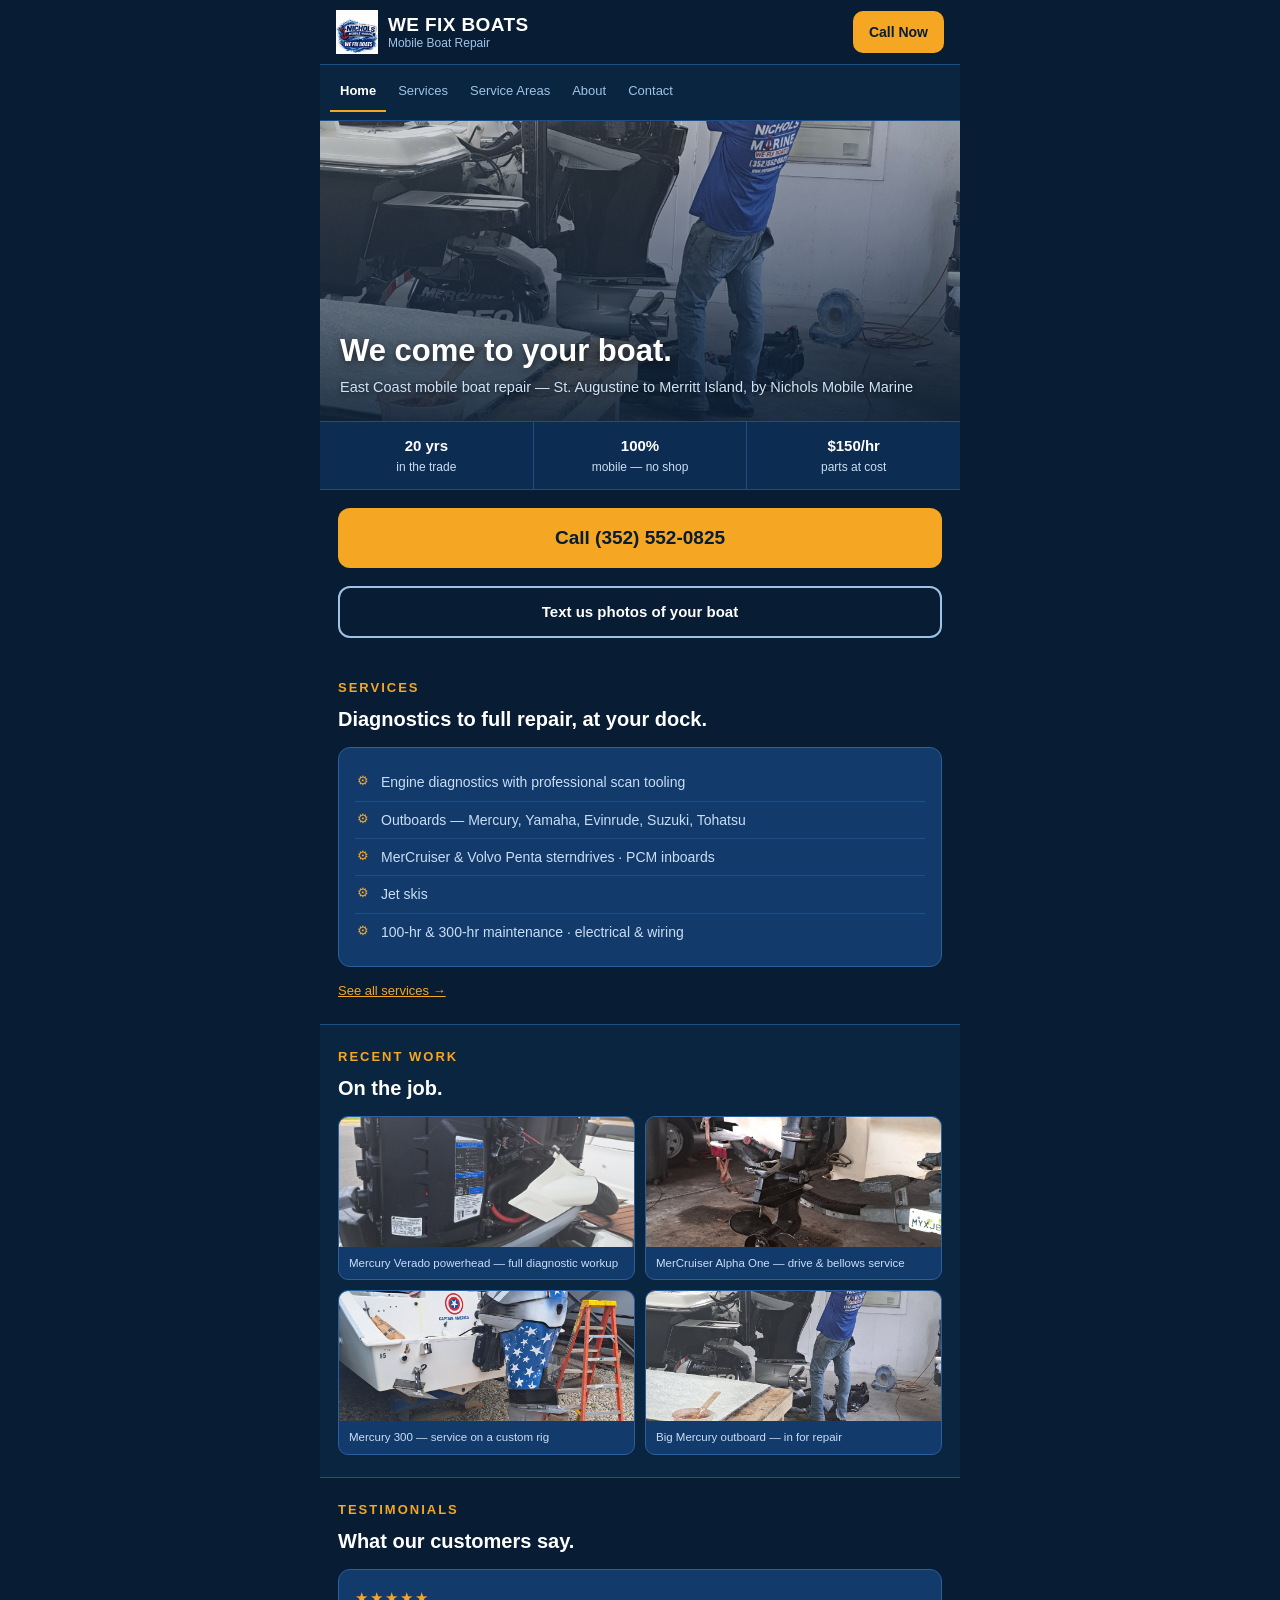
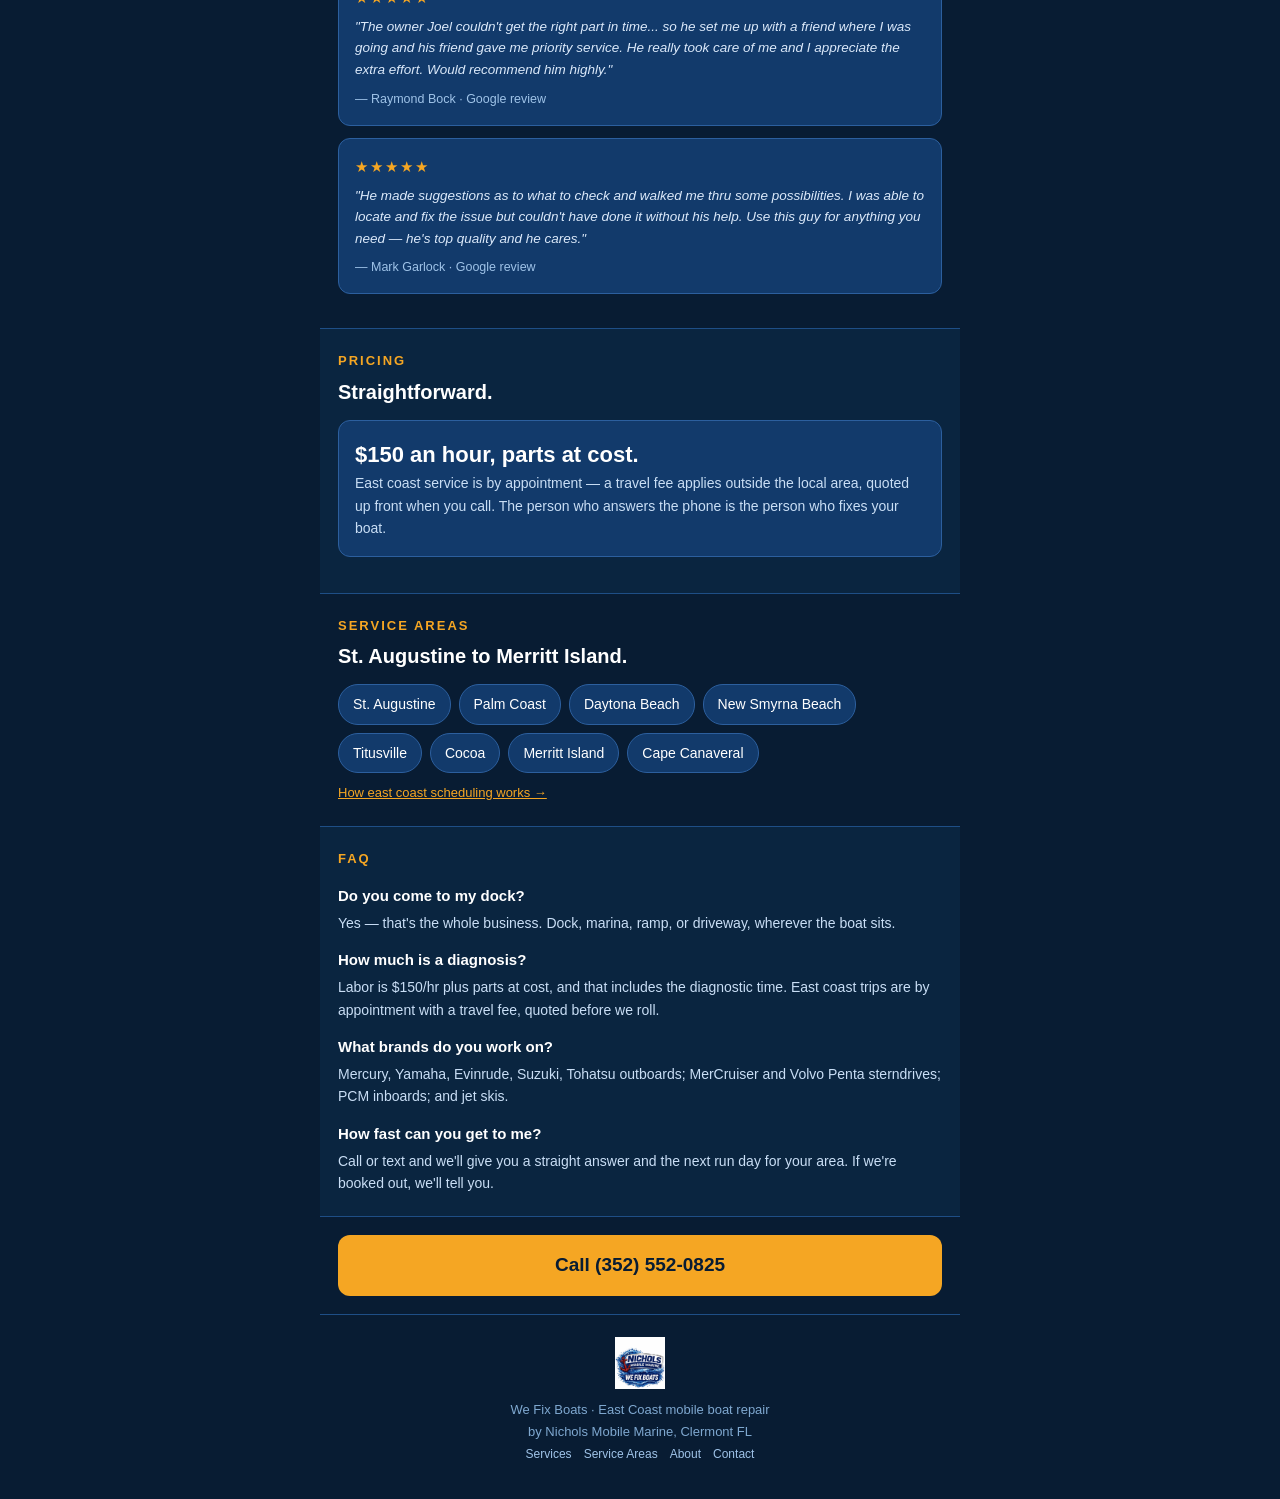
<file: index.html>
<!DOCTYPE html>
<html lang="en">
<head>
<meta charset="UTF-8">
<meta name="viewport" content="width=device-width, initial-scale=1.0">
<title>Mobile Boat Mechanic — St. Augustine to Merritt Island FL | We Fix Boats</title>
<meta name="description" content="We Fix Boats: mobile boat repair from St. Augustine to Merritt Island, FL. Outboards, sterndrives, jet skis — we come to your dock. $150/hr, parts at cost.">
<link rel="canonical" href="https://wefixboats.github.io/we-fix-boats-east-coast/">
<script type="application/ld+json">
{
  "@context": "https://schema.org",
  "@type": "ProfessionalService",
  "name": "We Fix Boats by Nichols Mobile Marine",
  "url": "https://wefixboats.github.io/we-fix-boats-east-coast/",
  "telephone": "+13525520825",
  "description": "Mobile boat repair on Florida's east coast, from St. Augustine to Merritt Island. Engine diagnostics, outboard repair, sterndrive and inboard service, jet ski repair, scheduled maintenance, and marine electrical — we come to your dock, marina, or driveway. $150/hr, parts at cost.",
  "areaServed": [
    {"@type": "City", "name": "St. Augustine"},
    {"@type": "City", "name": "Palm Coast"},
    {"@type": "City", "name": "Daytona Beach"},
    {"@type": "City", "name": "New Smyrna Beach"},
    {"@type": "City", "name": "Titusville"},
    {"@type": "City", "name": "Cocoa"},
    {"@type": "City", "name": "Merritt Island"},
    {"@type": "City", "name": "Cape Canaveral"}
  ],
  "openingHoursSpecification": {
    "@type": "OpeningHoursSpecification",
    "dayOfWeek": ["Monday", "Tuesday", "Wednesday", "Thursday", "Friday"],
    "opens": "08:00",
    "closes": "18:00"
  },
  "parentOrganization": {
    "@type": "Organization",
    "name": "Nichols Mobile Marine",
    "url": "https://nicholsmobilemarine.com/",
    "telephone": "+13525520825"
  },
  "makesOffer": [
    {"@type": "Offer", "itemOffered": {"@type": "Service", "name": "Marine engine diagnostics"}},
    {"@type": "Offer", "itemOffered": {"@type": "Service", "name": "Outboard motor repair — Mercury, Yamaha, Evinrude, Suzuki, Tohatsu"}},
    {"@type": "Offer", "itemOffered": {"@type": "Service", "name": "Sterndrive and inboard service — MerCruiser, Volvo Penta, PCM"}},
    {"@type": "Offer", "itemOffered": {"@type": "Service", "name": "Jet ski repair"}},
    {"@type": "Offer", "itemOffered": {"@type": "Service", "name": "100-hour and 300-hour maintenance"}},
    {"@type": "Offer", "itemOffered": {"@type": "Service", "name": "Marine electrical repair"}}
  ]
}
</script>
<link rel="stylesheet" href="styles.css">
</head>
<body>
<div class="wrap">
<nav class="top"><a class="brand" href="index.html"><img src="img/logo.png" alt="We Fix Boats — by Nichols Mobile Marine"><span class="brand-text"><span class="brand-name">WE FIX BOATS</span><span class="brand-tag">Mobile Boat Repair</span></span></a><a class="call" href="tel:+13525520825">Call Now</a></nav>
<nav class="links"><a class="active" href="index.html">Home</a><a href="services.html">Services</a><a href="service-areas.html">Service Areas</a><a href="about.html">About</a><a href="contact.html">Contact</a></nav>

<div class="hero-photo">
<img src="img/hero-joel-mercury.jpg" alt="Joel of We Fix Boats working on a Mercury outboard">
<div class="hero-overlay">
<h1>We come to your boat.</h1>
<div class="sub">East Coast mobile boat repair — St. Augustine to Merritt Island, by Nichols Mobile Marine</div>
</div>
</div>

<div class="trustbar">
<div><b>20 yrs</b>in the trade</div>
<div><b>100%</b>mobile — no shop</div>
<div><b>$150/hr</b>parts at cost</div>
</div>

<a class="callbtn" href="tel:+13525520825">Call (352) 552-0825</a>
<a class="textbtn" href="sms:+13525520825">Text us photos of your boat</a>

<section>
<h2>Services</h2>
<div class="lede">Diagnostics to full repair, at your dock.</div>
<div class="card"><ul>
<li>Engine diagnostics with professional scan tooling</li>
<li>Outboards — Mercury, Yamaha, Evinrude, Suzuki, Tohatsu</li>
<li>MerCruiser &amp; Volvo Penta sterndrives · PCM inboards</li>
<li>Jet skis</li>
<li>100-hr &amp; 300-hr maintenance · electrical &amp; wiring</li>
</ul></div>
<p class="muted"><a href="services.html">See all services →</a></p>
</section>

<section class="alt">
<h2>Recent work</h2>
<div class="lede">On the job.</div>
<div class="gallery">
<figure><img src="img/mercury-powerhead.jpg" alt="Mercury outboard powerhead with cowling off for diagnostics"><figcaption>Mercury Verado powerhead — full diagnostic workup</figcaption></figure>
<figure><img src="img/mercruiser-transom.jpg" alt="MerCruiser Alpha One sterndrive on transom"><figcaption>MerCruiser Alpha One — drive &amp; bellows service</figcaption></figure>
<figure><img src="img/captain-america-300.jpg" alt="Boat with custom Mercury 300 outboard"><figcaption>Mercury 300 — service on a custom rig</figcaption></figure>
<figure><img src="img/hero-joel-mercury.jpg" alt="Technician servicing a large Mercury outboard"><figcaption>Big Mercury outboard — in for repair</figcaption></figure>
</div>
</section>

<section>
<h2>Testimonials</h2>
<div class="lede">What our customers say.</div>
<div class="review"><div class="stars">★★★★★</div><p>"The owner Joel couldn't get the right part in time... so he set me up with a friend where I was going and his friend gave me priority service. He really took care of me and I appreciate the extra effort. Would recommend him highly."</p><div class="who">— Raymond Bock · Google review</div></div>
<div class="review"><div class="stars">★★★★★</div><p>"He made suggestions as to what to check and walked me thru some possibilities. I was able to locate and fix the issue but couldn't have done it without his help. Use this guy for anything you need — he's top quality and he cares."</p><div class="who">— Mark Garlock · Google review</div></div>
</section>

<section class="alt">
<h2>Pricing</h2>
<div class="lede">Straightforward.</div>
<div class="card price"><div class="big">$150 an hour, parts at cost.</div>
<p>East coast service is by appointment — a travel fee applies outside the local area, quoted up front when you call. The person who answers the phone is the person who fixes your boat.</p></div>
</section>

<section>
<h2>Service areas</h2>
<div class="lede">St. Augustine to Merritt Island.</div>
<div class="chips">
<span class="chip">St. Augustine</span><span class="chip">Palm Coast</span><span class="chip">Daytona Beach</span><span class="chip">New Smyrna Beach</span><span class="chip">Titusville</span><span class="chip">Cocoa</span><span class="chip">Merritt Island</span><span class="chip">Cape Canaveral</span>
</div>
<p class="muted" style="margin-top:10px;"><a href="service-areas.html">How east coast scheduling works →</a></p>
</section>

<section class="alt">
<h2>FAQ</h2>
<dl class="faq">
<dt>Do you come to my dock?</dt>
<dd>Yes — that's the whole business. Dock, marina, ramp, or driveway, wherever the boat sits.</dd>
<dt>How much is a diagnosis?</dt>
<dd>Labor is $150/hr plus parts at cost, and that includes the diagnostic time. East coast trips are by appointment with a travel fee, quoted before we roll.</dd>
<dt>What brands do you work on?</dt>
<dd>Mercury, Yamaha, Evinrude, Suzuki, Tohatsu outboards; MerCruiser and Volvo Penta sterndrives; PCM inboards; and jet skis.</dd>
<dt>How fast can you get to me?</dt>
<dd>Call or text and we'll give you a straight answer and the next run day for your area. If we're booked out, we'll tell you.</dd>
</dl>
</section>

<a class="callbtn" href="tel:+13525520825">Call (352) 552-0825</a>

<footer>
<img src="img/logo.png" alt="We Fix Boats logo" style="height:52px;margin:0 auto 10px;">
We Fix Boats · East Coast mobile boat repair<br>by Nichols Mobile Marine, Clermont FL<br>
<nav><a href="services.html">Services</a><a href="service-areas.html">Service Areas</a><a href="about.html">About</a><a href="contact.html">Contact</a></nav>
</footer>
</div>
</body>
</html>
</file>
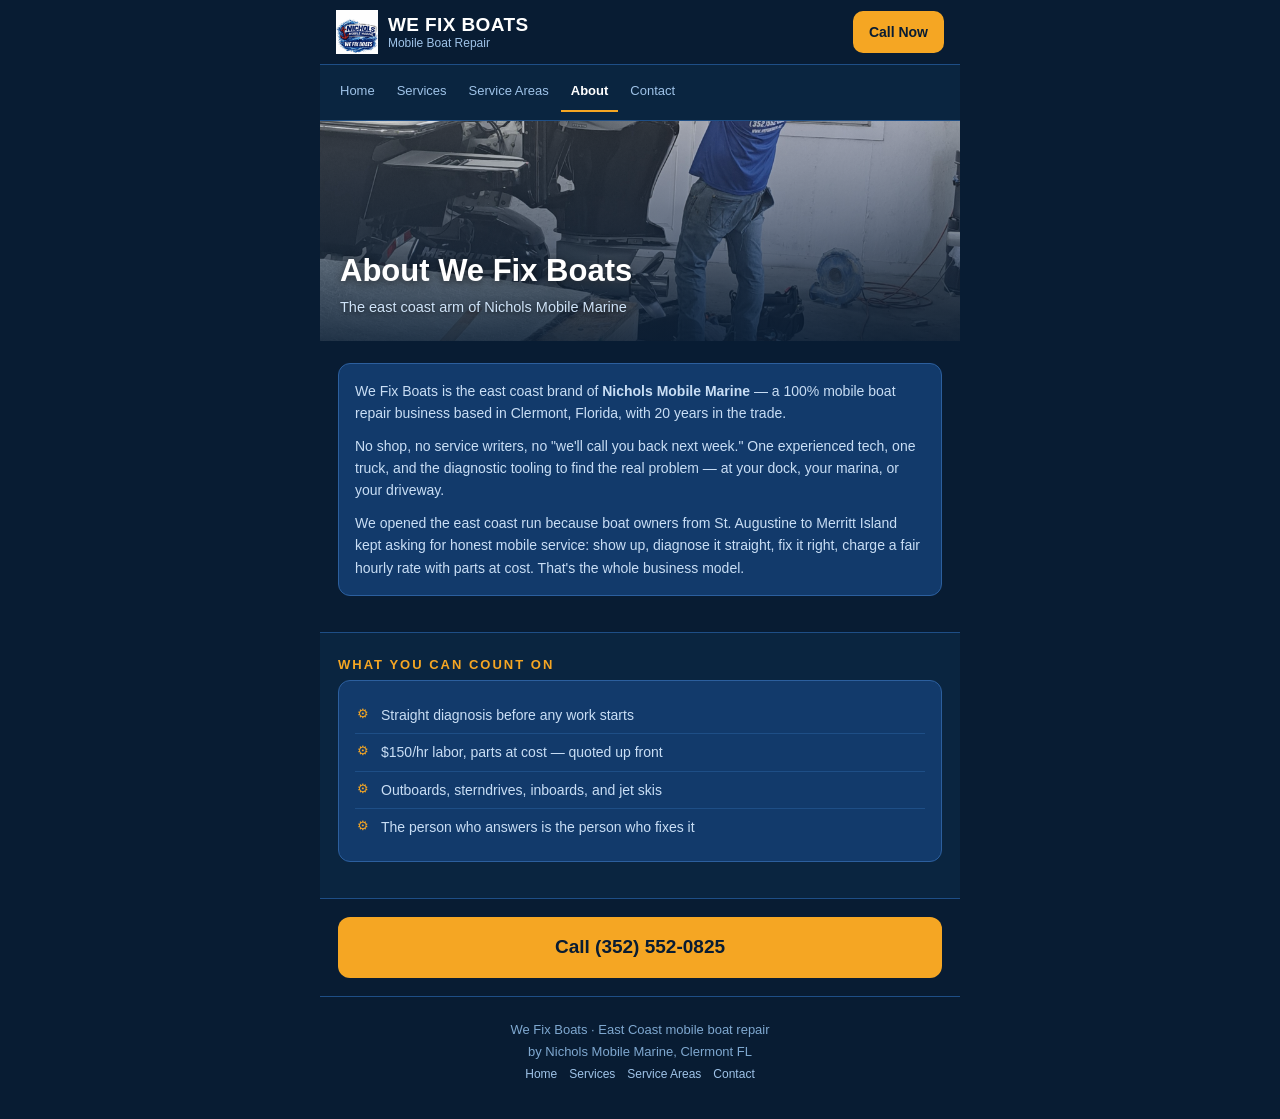
<file: about.html>
<!DOCTYPE html>
<html lang="en">
<head>
<meta charset="UTF-8">
<meta name="viewport" content="width=device-width, initial-scale=1.0">
<title>About — 20 Years Mobile Marine Experience | We Fix Boats</title>
<meta name="description" content="We Fix Boats is the east coast arm of Nichols Mobile Marine: 20 years in the trade, 100% mobile, owner-operated boat repair from St. Augustine to Merritt Island.">
<link rel="canonical" href="https://wefixboats.github.io/we-fix-boats-east-coast/about.html">
<link rel="stylesheet" href="styles.css">
</head>
<body>
<div class="wrap">
<nav class="top"><a class="brand" href="index.html"><img src="img/logo.png" alt="We Fix Boats — by Nichols Mobile Marine"><span class="brand-text"><span class="brand-name">WE FIX BOATS</span><span class="brand-tag">Mobile Boat Repair</span></span></a><a class="call" href="tel:+13525520825">Call Now</a></nav>
<nav class="links"><a href="index.html">Home</a><a href="services.html">Services</a><a href="service-areas.html">Service Areas</a><a class="active" href="about.html">About</a><a href="contact.html">Contact</a></nav>

<div class="hero-photo">
<img src="img/hero-joel-mercury.jpg" alt="Joel of We Fix Boats servicing a Mercury outboard" style="height:220px;">
<div class="hero-overlay">
<h1>About We Fix Boats</h1>
<div class="sub">The east coast arm of Nichols Mobile Marine</div>
</div>
</div>

<section>
<div class="card"><p>We Fix Boats is the east coast brand of <strong>Nichols Mobile Marine</strong> — a 100% mobile boat repair business based in Clermont, Florida, with 20 years in the trade.</p>
<p style="margin-top:10px;">No shop, no service writers, no "we'll call you back next week." One experienced tech, one truck, and the diagnostic tooling to find the real problem — at your dock, your marina, or your driveway.</p>
<p style="margin-top:10px;">We opened the east coast run because boat owners from St. Augustine to Merritt Island kept asking for honest mobile service: show up, diagnose it straight, fix it right, charge a fair hourly rate with parts at cost. That's the whole business model.</p></div>
</section>

<section class="alt">
<h2>What you can count on</h2>
<div class="card"><ul>
<li>Straight diagnosis before any work starts</li>
<li>$150/hr labor, parts at cost — quoted up front</li>
<li>Outboards, sterndrives, inboards, and jet skis</li>
<li>The person who answers is the person who fixes it</li>
</ul></div>
</section>

<a class="callbtn" href="tel:+13525520825">Call (352) 552-0825</a>

<footer>
We Fix Boats · East Coast mobile boat repair<br>by Nichols Mobile Marine, Clermont FL<br>
<nav><a href="index.html">Home</a><a href="services.html">Services</a><a href="service-areas.html">Service Areas</a><a href="contact.html">Contact</a></nav>
</footer>
</div>
</body>
</html>
</file>
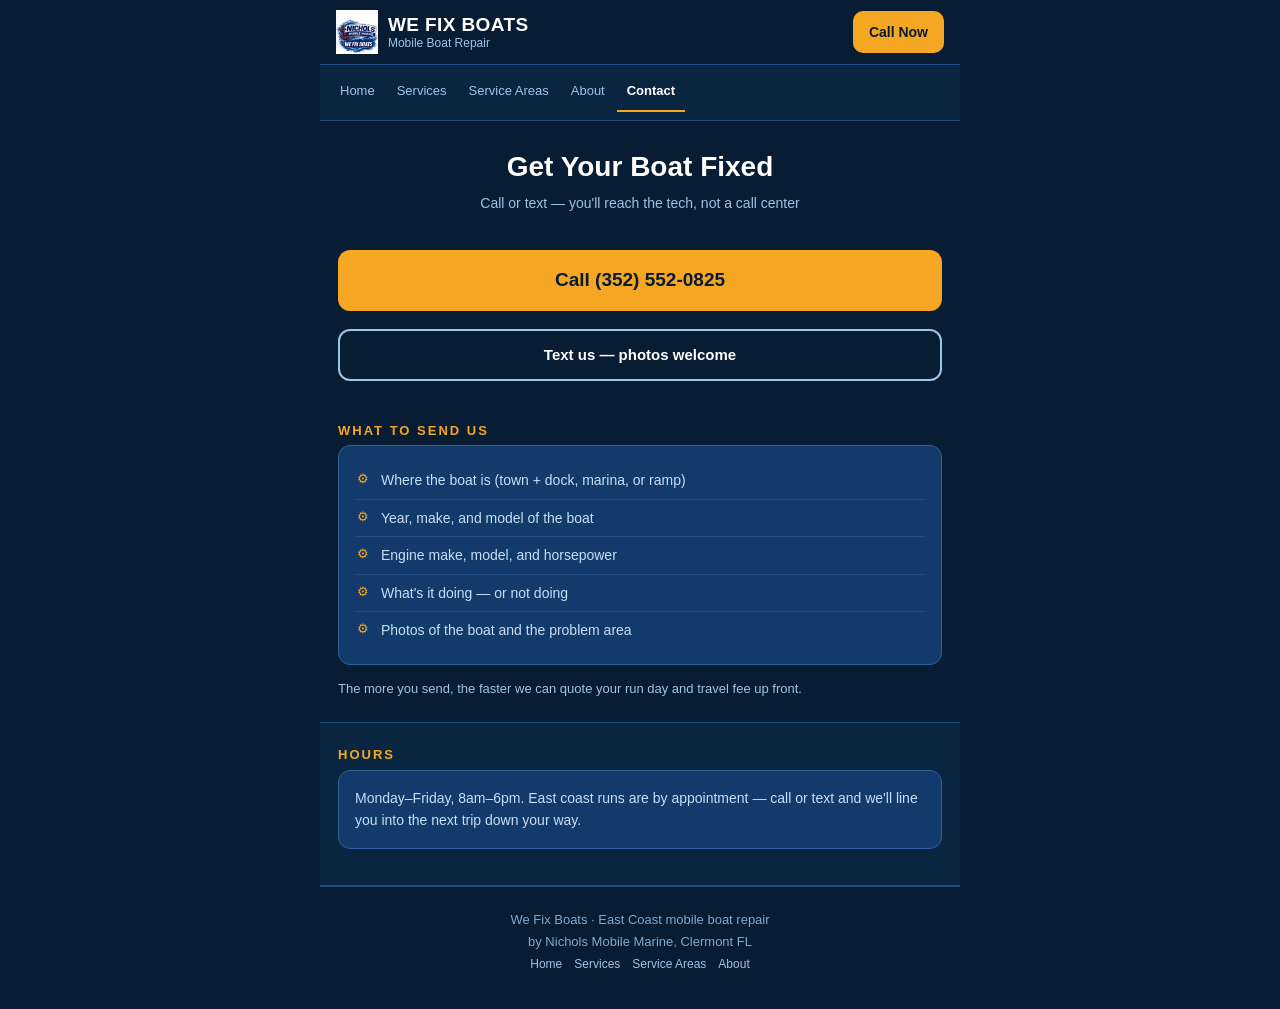
<file: contact.html>
<!DOCTYPE html>
<html lang="en">
<head>
<meta charset="UTF-8">
<meta name="viewport" content="width=device-width, initial-scale=1.0">
<title>Contact — Call or Text for Mobile Boat Repair | We Fix Boats East Coast FL</title>
<meta name="description" content="Contact We Fix Boats for mobile boat repair on Florida's east coast. Call or text (352) 552-0825 — St. Augustine to Merritt Island.">
<link rel="canonical" href="https://wefixboats.github.io/we-fix-boats-east-coast/contact.html">
<link rel="stylesheet" href="styles.css">
</head>
<body>
<div class="wrap">
<nav class="top"><a class="brand" href="index.html"><img src="img/logo.png" alt="We Fix Boats — by Nichols Mobile Marine"><span class="brand-text"><span class="brand-name">WE FIX BOATS</span><span class="brand-tag">Mobile Boat Repair</span></span></a><a class="call" href="tel:+13525520825">Call Now</a></nav>
<nav class="links"><a href="index.html">Home</a><a href="services.html">Services</a><a href="service-areas.html">Service Areas</a><a href="about.html">About</a><a class="active" href="contact.html">Contact</a></nav>

<header class="page">
<h1>Get Your Boat Fixed</h1>
<div class="sub">Call or text — you'll reach the tech, not a call center</div>
</header>

<a class="callbtn" href="tel:+13525520825">Call (352) 552-0825</a>
<a class="textbtn" href="sms:+13525520825">Text us — photos welcome</a>

<section>
<h2>What to send us</h2>
<div class="card"><ul>
<li>Where the boat is (town + dock, marina, or ramp)</li>
<li>Year, make, and model of the boat</li>
<li>Engine make, model, and horsepower</li>
<li>What's it doing — or not doing</li>
<li>Photos of the boat and the problem area</li>
</ul></div>
<p class="muted">The more you send, the faster we can quote your run day and travel fee up front.</p>
</section>

<section class="alt">
<h2>Hours</h2>
<div class="card"><p>Monday–Friday, 8am–6pm. East coast runs are by appointment — call or text and we'll line you into the next trip down your way.</p></div>
</section>

<footer>
We Fix Boats · East Coast mobile boat repair<br>by Nichols Mobile Marine, Clermont FL<br>
<nav><a href="index.html">Home</a><a href="services.html">Services</a><a href="service-areas.html">Service Areas</a><a href="about.html">About</a></nav>
</footer>
</div>
</body>
</html>
</file>
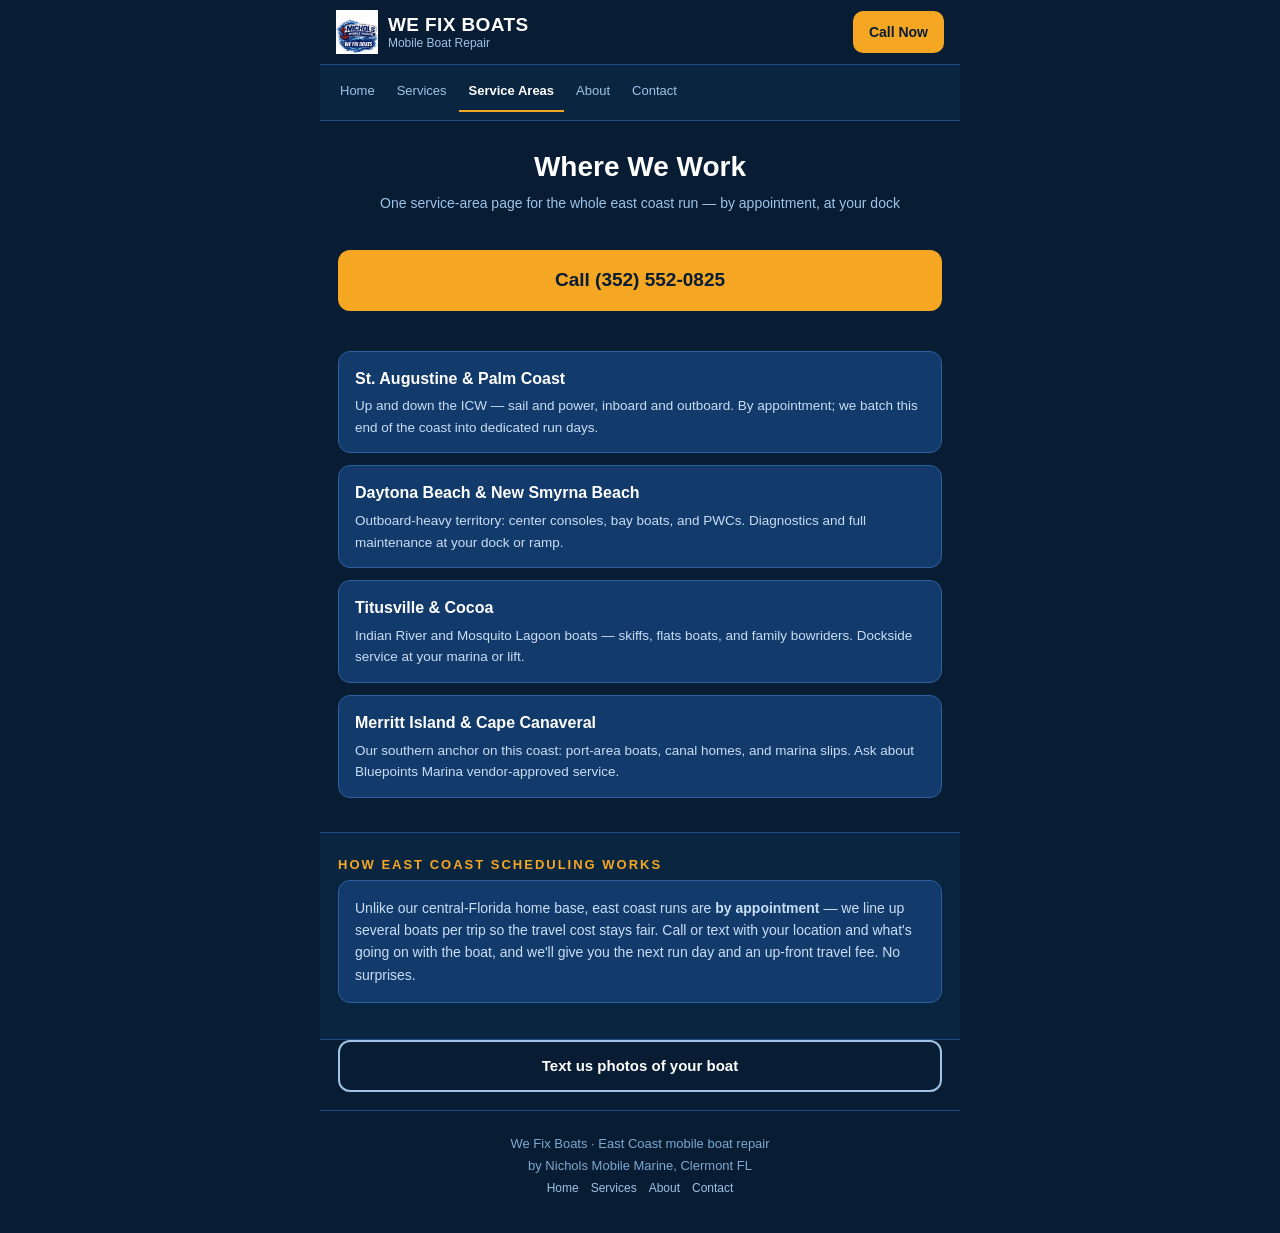
<file: service-areas.html>
<!DOCTYPE html>
<html lang="en">
<head>
<meta charset="UTF-8">
<meta name="viewport" content="width=device-width, initial-scale=1.0">
<title>Service Areas — St. Augustine to Merritt Island FL | We Fix Boats</title>
<meta name="description" content="We Fix Boats mobile marine service areas: St. Augustine, Palm Coast, Daytona Beach, New Smyrna Beach, Titusville, Cocoa, Merritt Island, Cape Canaveral.">
<link rel="canonical" href="https://wefixboats.github.io/we-fix-boats-east-coast/service-areas.html">
<link rel="stylesheet" href="styles.css">
</head>
<body>
<div class="wrap">
<nav class="top"><a class="brand" href="index.html"><img src="img/logo.png" alt="We Fix Boats — by Nichols Mobile Marine"><span class="brand-text"><span class="brand-name">WE FIX BOATS</span><span class="brand-tag">Mobile Boat Repair</span></span></a><a class="call" href="tel:+13525520825">Call Now</a></nav>
<nav class="links"><a href="index.html">Home</a><a href="services.html">Services</a><a class="active" href="service-areas.html">Service Areas</a><a href="about.html">About</a><a href="contact.html">Contact</a></nav>

<header class="page">
<h1>Where We Work</h1>
<div class="sub">One service-area page for the whole east coast run — by appointment, at your dock</div>
</header>

<a class="callbtn" href="tel:+13525520825">Call (352) 552-0825</a>

<section>
<div class="town"><h3>St. Augustine &amp; Palm Coast</h3><p>Up and down the ICW — sail and power, inboard and outboard. By appointment; we batch this end of the coast into dedicated run days.</p></div>
<div class="town"><h3>Daytona Beach &amp; New Smyrna Beach</h3><p>Outboard-heavy territory: center consoles, bay boats, and PWCs. Diagnostics and full maintenance at your dock or ramp.</p></div>
<div class="town"><h3>Titusville &amp; Cocoa</h3><p>Indian River and Mosquito Lagoon boats — skiffs, flats boats, and family bowriders. Dockside service at your marina or lift.</p></div>
<div class="town"><h3>Merritt Island &amp; Cape Canaveral</h3><p>Our southern anchor on this coast: port-area boats, canal homes, and marina slips. Ask about Bluepoints Marina vendor-approved service.</p></div>
</section>

<section class="alt">
<h2>How east coast scheduling works</h2>
<div class="card"><p>Unlike our central-Florida home base, east coast runs are <strong>by appointment</strong> — we line up several boats per trip so the travel cost stays fair. Call or text with your location and what's going on with the boat, and we'll give you the next run day and an up-front travel fee. No surprises.</p></div>
</section>

<a class="textbtn" href="sms:+13525520825">Text us photos of your boat</a>

<footer>
We Fix Boats · East Coast mobile boat repair<br>by Nichols Mobile Marine, Clermont FL<br>
<nav><a href="index.html">Home</a><a href="services.html">Services</a><a href="about.html">About</a><a href="contact.html">Contact</a></nav>
</footer>
</div>
</body>
</html>
</file>
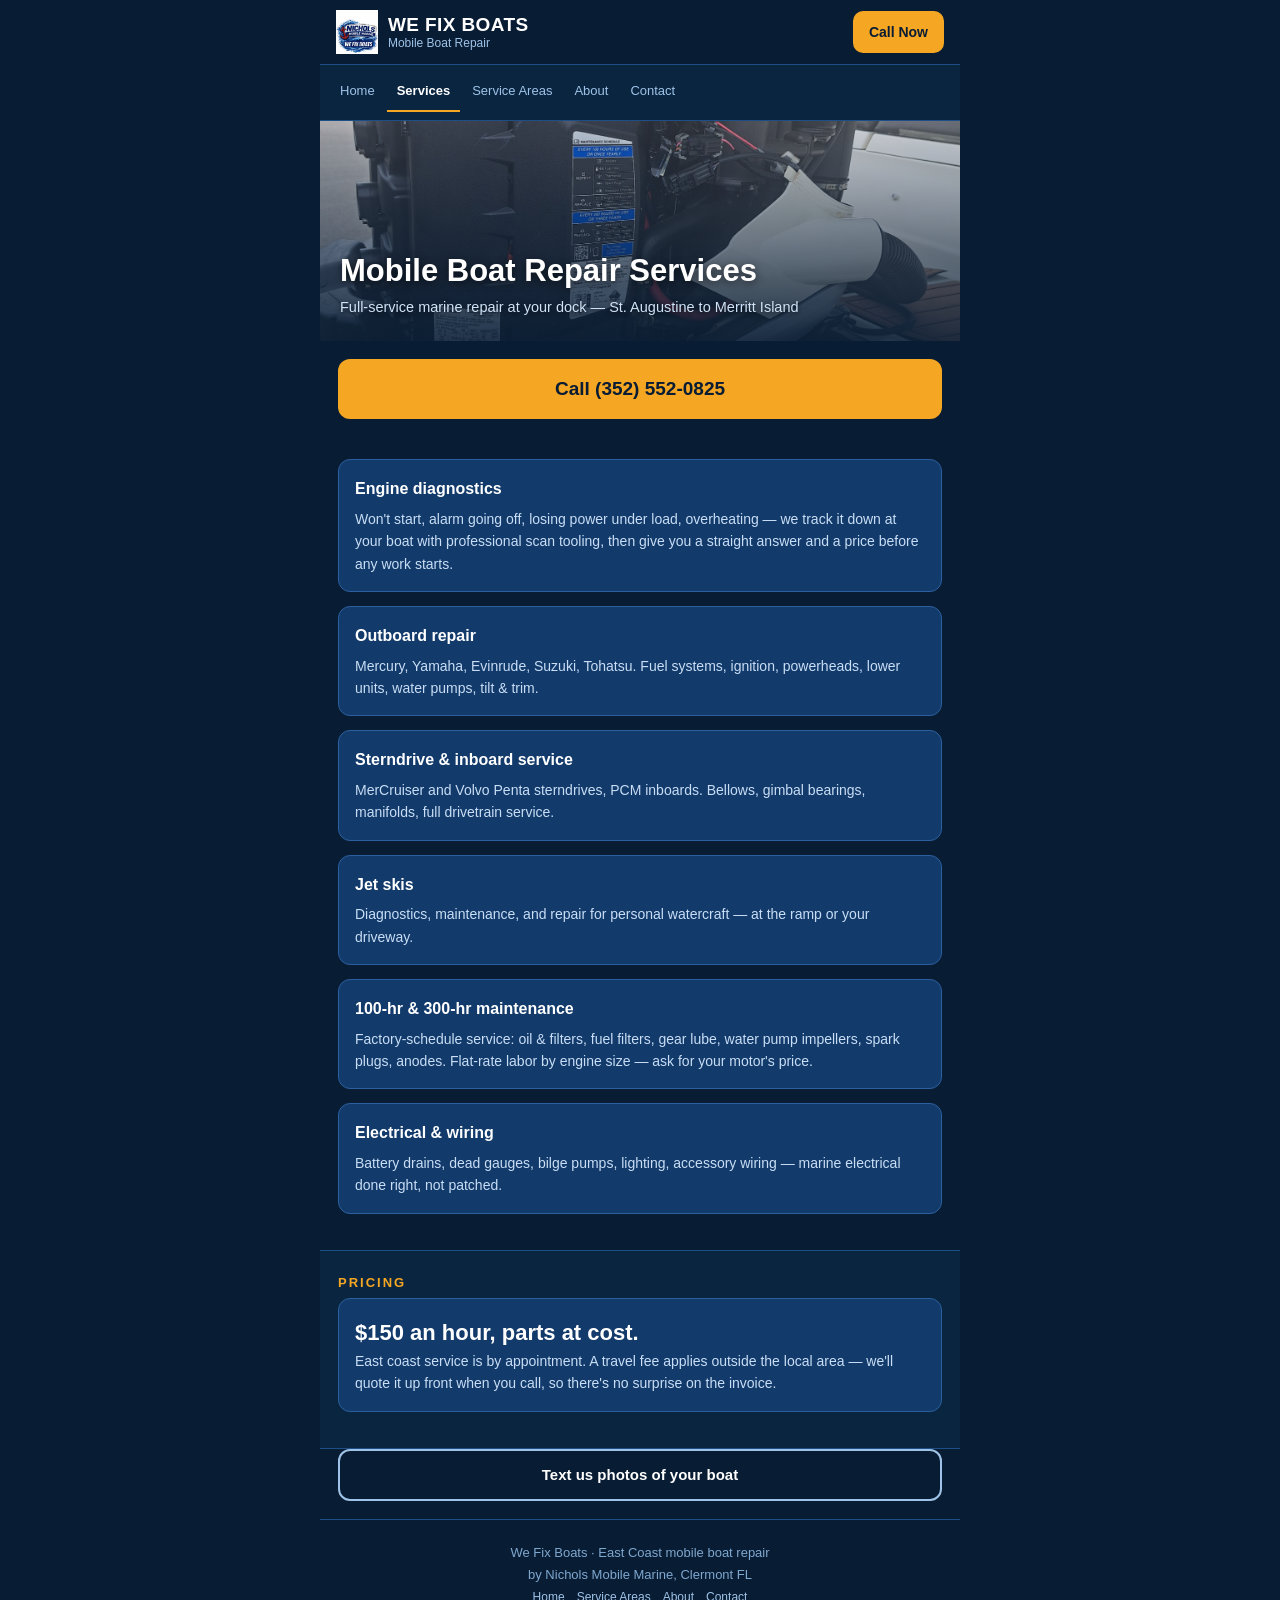
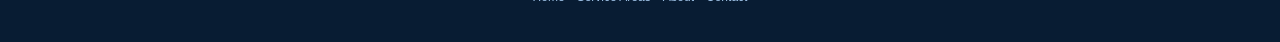
<file: services.html>
<!DOCTYPE html>
<html lang="en">
<head>
<meta charset="UTF-8">
<meta name="viewport" content="width=device-width, initial-scale=1.0">
<title>Boat Repair Services — Outboard, Sterndrive &amp; Jet Ski | We Fix Boats East Coast FL</title>
<meta name="description" content="Mobile boat repair services on Florida's east coast: engine diagnostics, outboard repair, sterndrive service, jet skis, 100-hr maintenance, electrical. St. Augustine to Merritt Island.">
<link rel="canonical" href="https://wefixboats.github.io/we-fix-boats-east-coast/services.html">
<link rel="stylesheet" href="styles.css">
</head>
<body>
<div class="wrap">
<nav class="top"><a class="brand" href="index.html"><img src="img/logo.png" alt="We Fix Boats — by Nichols Mobile Marine"><span class="brand-text"><span class="brand-name">WE FIX BOATS</span><span class="brand-tag">Mobile Boat Repair</span></span></a><a class="call" href="tel:+13525520825">Call Now</a></nav>
<nav class="links"><a href="index.html">Home</a><a class="active" href="services.html">Services</a><a href="service-areas.html">Service Areas</a><a href="about.html">About</a><a href="contact.html">Contact</a></nav>

<div class="hero-photo">
<img src="img/mercury-powerhead.jpg" alt="Mercury outboard powerhead during diagnostic service" style="height:220px;">
<div class="hero-overlay">
<h1>Mobile Boat Repair Services</h1>
<div class="sub">Full-service marine repair at your dock — St. Augustine to Merritt Island</div>
</div>
</div>

<a class="callbtn" href="tel:+13525520825">Call (352) 552-0825</a>

<section>
<div class="card"><h3>Engine diagnostics</h3>
<p>Won't start, alarm going off, losing power under load, overheating — we track it down at your boat with professional scan tooling, then give you a straight answer and a price before any work starts.</p></div>

<div class="card"><h3>Outboard repair</h3>
<p>Mercury, Yamaha, Evinrude, Suzuki, Tohatsu. Fuel systems, ignition, powerheads, lower units, water pumps, tilt &amp; trim.</p></div>

<div class="card"><h3>Sterndrive &amp; inboard service</h3>
<p>MerCruiser and Volvo Penta sterndrives, PCM inboards. Bellows, gimbal bearings, manifolds, full drivetrain service.</p></div>

<div class="card"><h3>Jet skis</h3>
<p>Diagnostics, maintenance, and repair for personal watercraft — at the ramp or your driveway.</p></div>

<div class="card"><h3>100-hr &amp; 300-hr maintenance</h3>
<p>Factory-schedule service: oil &amp; filters, fuel filters, gear lube, water pump impellers, spark plugs, anodes. Flat-rate labor by engine size — ask for your motor's price.</p></div>

<div class="card"><h3>Electrical &amp; wiring</h3>
<p>Battery drains, dead gauges, bilge pumps, lighting, accessory wiring — marine electrical done right, not patched.</p></div>
</section>

<section class="alt">
<h2>Pricing</h2>
<div class="card price"><div class="big">$150 an hour, parts at cost.</div>
<p>East coast service is by appointment. A travel fee applies outside the local area — we'll quote it up front when you call, so there's no surprise on the invoice.</p></div>
</section>

<a class="textbtn" href="sms:+13525520825">Text us photos of your boat</a>

<footer>
We Fix Boats · East Coast mobile boat repair<br>by Nichols Mobile Marine, Clermont FL<br>
<nav><a href="index.html">Home</a><a href="service-areas.html">Service Areas</a><a href="about.html">About</a><a href="contact.html">Contact</a></nav>
</footer>
</div>
</body>
</html>
</file>
<file: styles.css>
/* We Fix Boats — East Coast (v2: photo-forward, trust-driven) */
* { margin:0; padding:0; box-sizing:border-box; }
body { font-family:-apple-system,"Segoe UI",Roboto,Helvetica,Arial,sans-serif; background:#081c33; color:#fff; line-height:1.6; }
.wrap { max-width:640px; margin:0 auto; }
a { color:#f5a623; }
img { display:block; max-width:100%; }

/* Header */
nav.top { display:flex; align-items:center; justify-content:space-between; padding:10px 16px; border-bottom:1px solid #1e4e86; position:sticky; top:0; background:#081c33; z-index:10; }
nav.top .brand img { height:44px; width:auto; }
nav.top .brand { display:flex; align-items:center; gap:10px; text-decoration:none; min-width:0; }
nav.top .brand-text { display:flex; flex-direction:column; line-height:1.25; min-width:0; }
nav.top .brand-name { color:#fff; font-weight:800; font-size:19px; letter-spacing:.4px; white-space:nowrap; }
nav.top .brand-tag { color:#9fc3e8; font-size:12px; white-space:nowrap; }
@media (max-width:560px) {
  nav.top { padding:8px 12px; }
  nav.top .brand img { height:38px; }
  nav.top .brand { gap:8px; }
  nav.top .brand-name { font-size:14px; }
  nav.top .brand-tag { font-size:10px; }
  nav.top .call { font-size:13px; padding:9px 12px; }
}
nav.top .call { background:#f5a623; color:#081c33; font-weight:800; font-size:14px; padding:10px 16px; border-radius:10px; text-decoration:none; }
nav.links { display:flex; gap:2px; padding:8px 10px; border-bottom:1px solid #1e4e86; overflow-x:auto; background:#0a2540; }
nav.links a { color:#9fc3e8; font-size:13px; text-decoration:none; padding:8px 10px; white-space:nowrap; }
nav.links a.active { color:#fff; font-weight:700; border-bottom:2px solid #f5a623; }

/* Photo hero */
.hero-photo { position:relative; }
.hero-photo img { width:100%; height:300px; object-fit:cover; }
.hero-overlay { position:absolute; inset:0; background:linear-gradient(180deg,rgba(8,28,51,.15) 0%,rgba(8,28,51,.88) 100%); display:flex; flex-direction:column; justify-content:flex-end; padding:22px 20px; }
.hero-overlay h1 { font-size:31px; line-height:1.2; text-shadow:0 2px 8px rgba(0,0,0,.6); }
.hero-overlay .sub { color:#cfe3f8; font-size:14.5px; margin-top:6px; text-shadow:0 1px 4px rgba(0,0,0,.6); }

/* Trust bar */
.trustbar { display:flex; background:#0d2c52; border-top:1px solid #1e4e86; border-bottom:1px solid #1e4e86; }
.trustbar div { flex:1; text-align:center; padding:12px 4px; font-size:12px; color:#c9def5; border-right:1px solid #1e4e86; }
.trustbar div:last-child { border-right:none; }
.trustbar b { display:block; font-size:15px; color:#fff; }

/* CTAs */
.callbtn { display:block; background:#f5a623; color:#081c33; font-weight:800; font-size:19px; text-align:center; padding:15px; margin:18px; border-radius:12px; text-decoration:none; }
.textbtn { display:block; border:2px solid #9fc3e8; color:#fff; font-weight:700; font-size:15px; text-align:center; padding:12px; margin:0 18px 18px; border-radius:12px; text-decoration:none; }

/* Sections */
section { padding:22px 18px; }
section.alt { background:#0a2540; border-top:1px solid #1e4e86; border-bottom:1px solid #1e4e86; }
section h2 { font-size:13px; color:#f5a623; margin-bottom:4px; letter-spacing:2px; text-transform:uppercase; }
section .lede { font-size:20px; font-weight:700; margin-bottom:12px; }
.card { background:#123a6b; border:1px solid #2c5f9e; border-radius:12px; padding:16px; margin-bottom:14px; }
.card h3 { color:#fff; font-size:16px; margin-bottom:6px; }
.card p, .card li { color:#c9def5; font-size:14px; }
.card ul { list-style:none; }
.card li { padding:7px 0 7px 26px; border-bottom:1px solid #1e4e86; position:relative; }
.card li:last-child { border-bottom:none; }
.card li::before { content:"⚙"; position:absolute; left:2px; color:#f5a623; font-size:13px; }

/* Gallery */
.gallery { display:grid; grid-template-columns:1fr 1fr; gap:10px; }
.gallery figure { background:#123a6b; border:1px solid #2c5f9e; border-radius:10px; overflow:hidden; }
.gallery img { width:100%; height:130px; object-fit:cover; }
.gallery figcaption { font-size:11.5px; color:#c9def5; padding:8px 10px; line-height:1.45; }

/* Testimonials */
.review { background:#123a6b; border:1px solid #2c5f9e; border-radius:12px; padding:16px; margin-bottom:12px; }
.review .stars { color:#f5a623; font-size:15px; letter-spacing:2px; margin-bottom:6px; }
.review p { font-size:13.5px; color:#dbe9fa; font-style:italic; }
.review .who { margin-top:8px; font-size:12.5px; color:#9fc3e8; font-style:normal; }

/* Pricing */
.price .big { font-size:22px; font-weight:800; }
.muted { color:#9fc3e8; font-size:13px; }
.chips { display:flex; flex-wrap:wrap; gap:8px; margin-top:8px; }
.chip { background:#123a6b; border:1px solid #2c5f9e; padding:8px 14px; border-radius:20px; font-size:14px; }
.town { background:#123a6b; border:1px solid #2c5f9e; border-radius:12px; padding:14px 16px; margin-bottom:12px; }
.town h3 { color:#fff; font-size:16px; margin-bottom:4px; }
.town p { color:#c9def5; font-size:13.5px; }
.faq dt { font-weight:700; font-size:15px; margin-top:14px; }
.faq dd { color:#c9def5; font-size:14px; margin-top:4px; }
header.page { text-align:center; padding:28px 20px 18px; }
header.page h1 { font-size:28px; line-height:1.25; }
header.page .sub { color:#9fc3e8; font-size:14px; margin-top:8px; }
footer { text-align:center; padding:22px 20px 34px; color:#7fa8d0; font-size:13px; border-top:1px solid #1e4e86; line-height:1.7; }
footer nav a { color:#9fc3e8; font-size:12px; margin:0 6px; text-decoration:none; }
</file>
